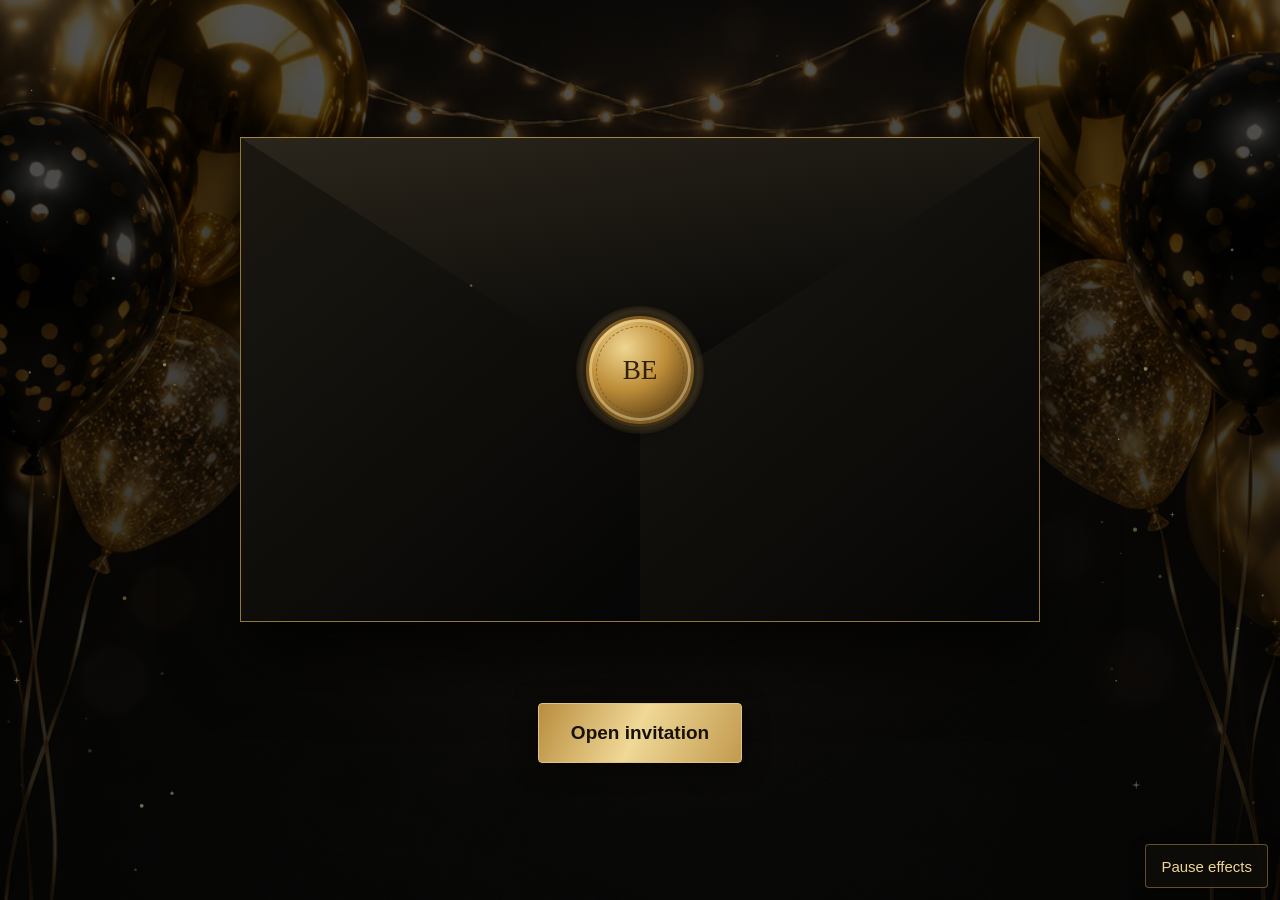
<file: index.html>
<!doctype html>
<html lang="en"><head><meta charset="utf-8"><meta name="viewport" content="width=device-width, initial-scale=1"><meta name="theme-color" content="#080706"><meta name="robots" content="noindex,nofollow"><meta name="description" content="An invitation from Brian."><meta property="og:title" content="Brian Eland"><meta property="og:description" content="An invitation from Brian."><title>Brian Eland</title><link rel="preload" href="balloons-gold.png" as="image"><link rel="preload" href="allura.ttf" as="font" type="font/ttf" crossorigin><link rel="stylesheet" href="style.css?v=20261110-scenes"><link rel="stylesheet" href="rsvp.css?v=20261110-scenes"></head>
<body class="opening-active"><div class="grain" aria-hidden="true"></div><canvas id="goldDust" aria-hidden="true"></canvas><button class="motion-control" id="motionToggle" type="button" hidden>Pause effects</button>
  <div class="opening" id="opening">
    <div class="envelope-scene" id="envelope" role="button" tabindex="0" aria-label="Open invitation">
      <div class="letter-opener" aria-hidden="true"><svg viewBox="0 0 380 70" xmlns="http://www.w3.org/2000/svg"><defs><linearGradient id="blade-gold" x1="0" y1="0" x2="0" y2="1"><stop stop-color="#f5efe0"/><stop offset=".47" stop-color="#d7bf86"/><stop offset=".52" stop-color="#78612b"/><stop offset="1" stop-color="#e7d8b6"/></linearGradient></defs><path d="M0 35 L267 17 L278 35 L267 53 Z" fill="url(#blade-gold)" stroke="#d7bf86"/><path d="M0 35 H272" stroke="#f4eedf" stroke-width="1.5"/><path d="M279 8 Q290 35 279 62" fill="none" stroke="#cfb069" stroke-width="7"/><rect x="286" y="22" width="69" height="26" rx="9" fill="#302711" stroke="#c5a865" stroke-width="4"/><path d="M300 24 V46 M311 24 V46 M322 24 V46 M333 24 V46" stroke="#a38540" stroke-width="2"/><circle cx="362" cy="35" r="13" fill="#5e4917" stroke="#d8bb78" stroke-width="4"/></svg></div>
      <div class="envelope"><div class="letter-slip"><span>YOU’RE INVITED</span><strong>FOR YOU.</strong><small>From Brian</small></div><div class="flap"></div><div class="front-left"></div><div class="front-right"></div><div class="seal" aria-hidden="true"><span>BE</span></div><div class="seal-piece left" aria-hidden="true">BE</div><div class="seal-piece right" aria-hidden="true">BE</div><i class="wax-fleck one" aria-hidden="true"></i><i class="wax-fleck two" aria-hidden="true"></i><i class="wax-fleck three" aria-hidden="true"></i></div>
    </div><button class="open-button" id="openButton" type="button">Open invitation</button>
  </div>



<main id="main" hidden><article id="inviteScene" class="invite" aria-labelledby="inviteTitle">
<div class="celebration-art" aria-hidden="true"><div class="art-base"></div><div class="balloon-group balloons-left"></div><div class="balloon-group balloons-right"></div><div class="fairy-lights"><i style="--x:31%;--y:1%;--delay:-.7s"></i><i style="--x:37%;--y:3%;--delay:-2s"></i><i style="--x:44%;--y:5%;--delay:-1.3s"></i><i style="--x:51%;--y:6%;--delay:-.1s"></i><i style="--x:60%;--y:4%;--delay:-2.9s"></i><i style="--x:69%;--y:1.5%;--delay:-1.8s"></i></div></div>
<header class="party-heading"><p class="join-us">PLEASE JOIN US TO CELEBRATE</p><h1 id="inviteTitle" aria-label="Brian Eland’s 70th birthday party"><span class="age">70</span><sup>th</sup><span class="party-title">BIRTHDAY PARTY</span></h1><p class="celebrating">CELEBRATING</p><p class="full-name">Brian Eland</p></header>
<div class="party-details"><div class="date-block"><time datetime="2026-12-05"><span class="weekday">SATURDAY</span><strong>5 DECEMBER</strong><span class="year">2026</span></time></div><div class="time-venue"><time class="party-time" datetime="2026-12-05T12:30:00+02:00">12h30</time><p class="venue"><a href="https://www.google.com/maps/search/?api=1&amp;query=8%20Celeste%20Crescent%20Discovery" target="_blank" rel="noopener noreferrer" aria-label="8 Celeste Crescent, Discovery. Open in Google Maps.">8 Celeste Crescent<br>Discovery</a></p></div></div>
<section class="dress" aria-label="Dress code"><p class="detail-label">DRESS CODE</p><p class="dress-name">Shirts &amp; denim</p><p class="dress-colours">White, black &amp; blue</p></section>
<section class="countdown" id="countdown" role="timer" aria-live="off" aria-label="Countdown to Brian’s 70th birthday" hidden><p class="countdown-label" id="countdownLabel">THE CELEBRATION STARTS IN</p><div class="countdown-numbers" id="countdownNumbers"><span><strong id="countDays">00</strong><small>DAYS</small></span><span><strong id="countHours">00</strong><small>HOURS</small></span><span><strong id="countMinutes">00</strong><small>MINUTES</small></span><span><strong id="countSeconds">00</strong><small>SECONDS</small></span></div></section>
<section class="rsvp" aria-labelledby="rsvpTitle"><h2 id="rsvpTitle">RSVP by <time datetime="2026-11-21">Saturday, 21 November 2026</time></h2><a class="rsvp-button" href="#rsvp">RSVP</a></section>
</article><!-- RSVP_SECTION_START -->
<section id="rsvp" class="rsvp-main rsvp-scene" aria-labelledby="rsvpPageTitle" tabindex="-1" hidden><div class="rsvp-card">
<p class="rsvp-event">Brian Eland's 70th birthday</p>
<h2 id="rsvpPageTitle">SHALL WE<br>EXPECT YOU?</h2>
<p class="rsvp-subtitle">We look forward to celebrating with you.</p>
<p class="rsvp-help">Please RSVP to one of the contacts below.</p>
<p class="rsvp-deadline">Reply by <time datetime="2026-11-21">Saturday, 21 November 2026</time>.</p>
<div class="rsvp-contact-list"><article class="rsvp-contact"><h3 class="rsvp-contact-name">Samantha</h3><span class="rsvp-contact-phone">083 299 9176</span><a class="whatsapp-button" href="https://wa.me/27832999176?text=Hi%20Samantha%2C%20I'd%20like%20to%20RSVP%20for%20Brian%20Eland's%2070th%20birthday%20on%205%20December%202026.%0A%0AName%3A%20%0AAttending%20(yes%2Fno)%3A%20%0ANumber%20attending%3A%20" target="_blank" rel="noopener noreferrer" aria-label="RSVP to Samantha on WhatsApp">WhatsApp Samantha <span aria-hidden="true">&#8599;</span></a></article>
<article class="rsvp-contact"><h3 class="rsvp-contact-name">Chantel</h3><span class="rsvp-contact-phone">071 870 3215</span><a class="whatsapp-button" href="https://wa.me/27718703215?text=Hi%20Chantel%2C%20I'd%20like%20to%20RSVP%20for%20Brian%20Eland's%2070th%20birthday%20on%205%20December%202026.%0A%0AName%3A%20%0AAttending%20(yes%2Fno)%3A%20%0ANumber%20attending%3A%20" target="_blank" rel="noopener noreferrer" aria-label="RSVP to Chantel on WhatsApp">WhatsApp Chantel <span aria-hidden="true">&#8599;</span></a></article>
<article class="rsvp-contact"><h3 class="rsvp-contact-name">Shaun</h3><span class="rsvp-contact-phone">083 473 5245</span><a class="whatsapp-button" href="https://wa.me/27834735245?text=Hi%20Shaun%2C%20I'd%20like%20to%20RSVP%20for%20Brian%20Eland's%2070th%20birthday%20on%205%20December%202026.%0A%0AName%3A%20%0AAttending%20(yes%2Fno)%3A%20%0ANumber%20attending%3A%20" target="_blank" rel="noopener noreferrer" aria-label="RSVP to Shaun on WhatsApp">WhatsApp Shaun <span aria-hidden="true">&#8599;</span></a></article></div>
<p class="rsvp-message-note">In WhatsApp, fill in your name, attendance and guest count, then tap Send.</p>
<nav class="rsvp-scene-nav" aria-label="Invitation navigation"><a class="rsvp-button" href="#inviteTitle">&larr; Back to invitation</a></nav>
</div></section>
<!-- RSVP_SECTION_END -->
</main><script src="script.js?v=20261110-scenes"></script></body></html>
</file>
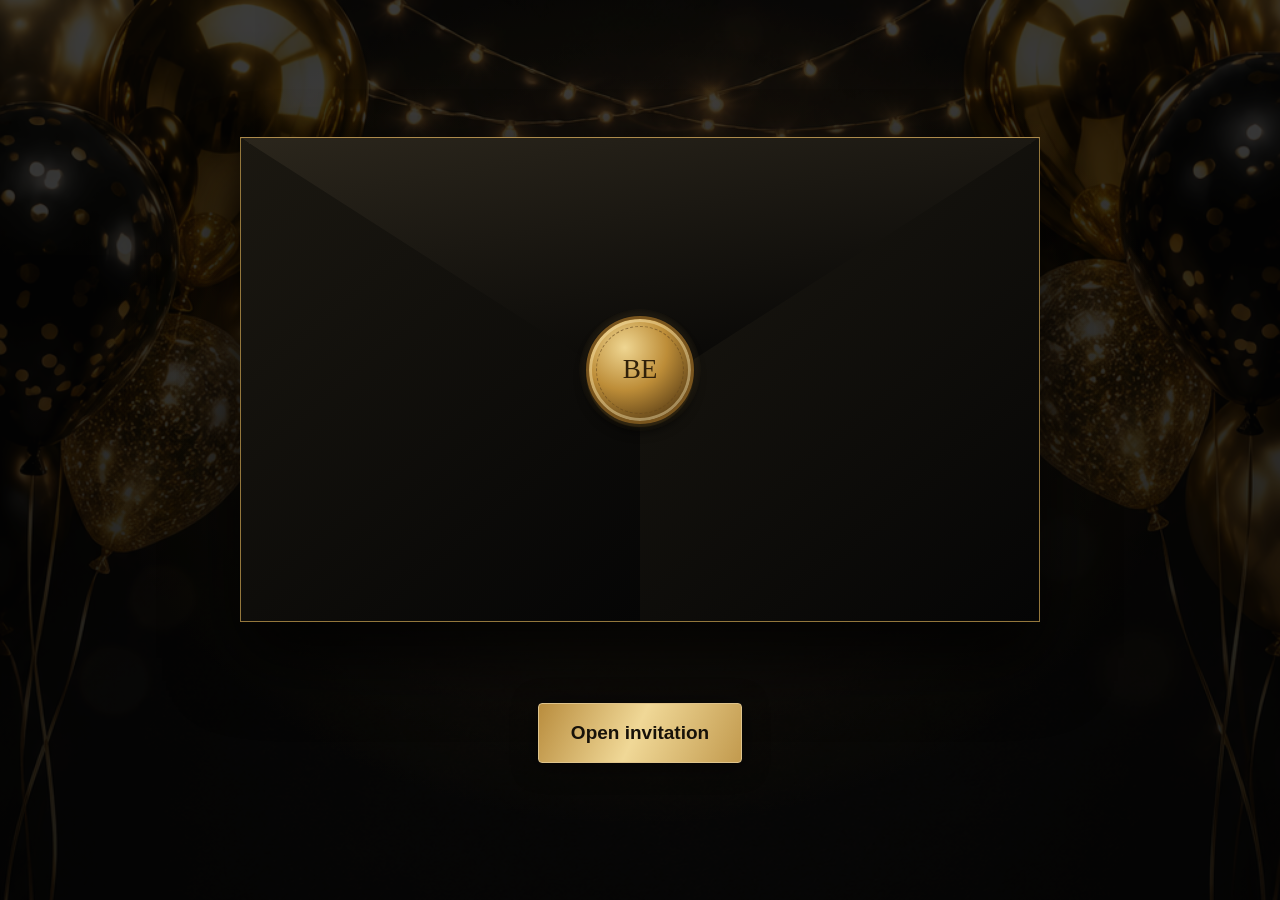
<file: rsvp.html>
<!doctype html><html lang="en"><head><meta charset="utf-8"><meta name="viewport" content="width=device-width, initial-scale=1"><meta name="robots" content="noindex,nofollow"><meta http-equiv="refresh" content="0; url=index.html#rsvp"><link rel="canonical" href="index.html#rsvp"><title>Brian Eland</title><style>body{margin:0;min-height:100svh;display:grid;place-items:center;background:#080706;color:#e7cf90;font:18px/1.5 Georgia,serif}a{color:inherit;padding:24px;text-align:center}</style></head><body><a href="index.html#rsvp">Open Brian's invitation and RSVP</a></body></html>
</file>
<file: style.css>
:root{color-scheme:dark;--paper:#f9f6ef;--muted:#dad1bd;--gold:#e9d39e;--line:#806f46;--seal-size:clamp(76px,13vw,108px)}
*{box-sizing:border-box}html{scroll-behavior:auto}body{margin:0;background:#050608;color:var(--paper);font:18px/1.55 Arial,Helvetica,sans-serif;overflow-x:hidden}.opening-active{overflow:hidden}button,a{-webkit-tap-highlight-color:transparent}button{font:inherit;cursor:pointer}a{color:inherit}button:focus-visible,a:focus-visible,[role=button]:focus-visible{outline:3px solid #fff2d4;outline-offset:7px}[hidden]{display:none!important}.grain{position:fixed;inset:0;z-index:30;pointer-events:none;opacity:.09;background-image:url("data:image/svg+xml,%3Csvg viewBox='0 0 160 160' xmlns='http://www.w3.org/2000/svg'%3E%3Cfilter id='n'%3E%3CfeTurbulence type='fractalNoise' baseFrequency='.85' numOctaves='3' stitchTiles='stitch'/%3E%3C/filter%3E%3Crect width='100%25' height='100%25' filter='url(%23n)' opacity='.45'/%3E%3C/svg%3E")}
/* Keep the floating stationery and wax-seal reveal. */
.opening{position:fixed;inset:0;z-index:40;display:flex;flex-direction:column;align-items:center;justify-content:center;gap:clamp(48px,9vh,95px);background:radial-gradient(ellipse at 50% 45%,#3b2e1077,transparent 58%),#030405;overflow:hidden;transition:opacity .65s ease}.opening.gone{opacity:0;pointer-events:none}.envelope-scene{position:relative;width:min(88vw,800px,100svh);aspect-ratio:1.65;perspective:1300px;cursor:pointer;filter:drop-shadow(0 36px 35px #000000cc);animation:envelope-float 5s ease-in-out infinite}.envelope-scene.is-hovered{filter:drop-shadow(0 45px 34px #000000cc) drop-shadow(0 0 17px #c8aa6438)}
@keyframes envelope-float{50%{transform:translateY(-14px) rotate(-1deg)}}
.envelope{position:absolute;inset:0;border:1px solid #71613c;background:linear-gradient(145deg,#1b1914,#050608 75%);box-shadow:inset 0 0 0 5px #0e0c09,inset 0 0 0 6px #c8aa6440;transform:translate3d(0,var(--lift-y,0),0) rotateX(var(--tilt-x,0)) rotateY(var(--tilt-y,0));transition:transform .35s cubic-bezier(.2,.8,.2,1)}.envelope:before,.envelope:after{content:"";position:absolute;inset:12px;border:1px solid #c8aa6438;pointer-events:none}.envelope:after{inset:22px;border-color:#c8aa6414}.flap{position:absolute;top:-1px;left:-1px;width:calc(100% + 2px);height:57%;transform-origin:top center;transform-style:preserve-3d;z-index:5;clip-path:polygon(0 0,100% 0,50% 100%);background:linear-gradient(170deg,#302b20,#0e0d0a 70%);border-top:1px solid #947f4d;transition:transform 1.5s cubic-bezier(.2,.8,.16,1),z-index 0s .6s}.front-left,.front-right{position:absolute;bottom:0;width:50%;height:100%;z-index:6;background:linear-gradient(140deg,#1c1a14,#030405);border-top:1px solid #c8aa6448}.front-left{left:0;clip-path:polygon(0 0,100% 53%,100% 100%,0 100%)}.front-right{right:0;clip-path:polygon(0 53%,100% 0,100% 100%,0 100%)}.letter-slip{position:absolute;left:10%;bottom:8%;width:80%;height:82%;z-index:2;display:flex;flex-direction:column;justify-content:flex-start;align-items:center;padding:10% 5%;gap:18px;background:linear-gradient(100deg,#c3b9a0,#f6f2e8 15%,#e5dcc8 82%,#b4a789);color:#392e15;box-shadow:0 0 0 1px #b4a175,0 18px 18px #00000066;transition:transform 1.65s cubic-bezier(.18,.8,.2,1) .65s;font-family:Georgia,serif}.letter-slip span{font-size:clamp(.55rem,1.6vw,.8rem);letter-spacing:.17em}.letter-slip strong{font-weight:400;font-size:clamp(2rem,6vw,4rem);letter-spacing:.08em}.letter-slip small{font-size:clamp(.7rem,2vw,1rem);font-style:italic}
.seal,.seal-piece{position:absolute;left:50%;top:48%;transform:translate(-50%,-50%);width:var(--seal-size);height:var(--seal-size);display:grid;place-items:center;border-radius:50%;border:3px solid #30250a;background:radial-gradient(circle at 35% 28%,#c5a14d,#87671b 43%,#46340a 75%);color:#fff4db;box-shadow:0 3px 1px #0f0e0b,0 7px 11px #000000aa,inset 0 0 0 3px #f8eac838;font:clamp(1.2rem,3vw,1.7rem) Georgia,serif;pointer-events:none}.seal{z-index:9}.seal:after{content:"";position:absolute;inset:7px;border:1px dashed #f8eac873;border-radius:50%}.seal-piece{z-index:10;opacity:0}.seal-piece.left{clip-path:polygon(0 0,58% 0,43% 30%,55% 50%,41% 72%,50% 100%,0 100%);--split-x:-110px;--split-y:70px;--split-angle:-48deg}.seal-piece.right{clip-path:polygon(58% 0,100% 0,100% 100%,50% 100%,41% 72%,55% 50%,43% 30%);--split-x:110px;--split-y:95px;--split-angle:52deg}.envelope-scene.cutting{animation:guest-camera 4.7s cubic-bezier(.2,.7,.2,1) forwards}@keyframes guest-camera{0%{transform:scale(1)}28%{transform:scale(1.1) rotate(-2deg)}62%{transform:scale(1.2) translateY(8%)}100%{transform:scale(1.3) translateY(12%)}}.cutting .seal{animation:seal-impact .25s 1.05s forwards}@keyframes seal-impact{0%{opacity:1;transform:translate(-50%,-50%) scale(1)}40%{opacity:1;transform:translate(-50%,-50%) scale(1.18)}100%{opacity:0}}.cutting .seal-piece{animation:seal-split 1.3s 1.12s ease-out both}@keyframes seal-split{0%{opacity:0;transform:translate(-50%,-50%)}8%{opacity:1}65%{opacity:1}100%{opacity:0;transform:translate(calc(-50% + var(--split-x)),calc(-50% + var(--split-y))) rotate(var(--split-angle))}}
.letter-opener{position:absolute;z-index:15;left:50%;top:48%;width:clamp(230px,48vw,440px);height:auto;aspect-ratio:380/70;transform-origin:0 50%;filter:drop-shadow(0 10px 8px #00000099);pointer-events:none;opacity:0}.letter-opener svg{display:block;width:100%;height:100%;overflow:visible}.cutting .letter-opener{animation:blade-sweep 2.5s cubic-bezier(.36,.05,.32,1) both}@keyframes blade-sweep{0%{opacity:0;transform:translate(45vw,-40vh) rotate(-48deg)}16%{opacity:1}42%{opacity:1;transform:translate(0,-50%) rotate(-32deg)}54%{opacity:1;transform:translate(-22px,0) rotate(-26deg)}76%{opacity:1}100%{opacity:0;transform:translate(-70vw,40vh) rotate(-12deg)}}.wax-fleck{position:absolute;z-index:12;left:50%;top:48%;width:16px;height:11px;background:#a27d28;border-radius:50%;opacity:0;pointer-events:none}.cutting .wax-fleck{animation:wax-fleck 1.45s 1.08s ease-out both}.cutting .wax-fleck.two,.cutting .wax-fleck.three{animation-delay:1.12s}.wax-fleck.one{--wx:-160px;--wy:-100px}.wax-fleck.two{--wx:170px;--wy:-80px}.wax-fleck.three{--wx:70px;--wy:150px}@keyframes wax-fleck{0%{opacity:0;transform:translate(0,0) scale(.35)}20%{opacity:1}100%{opacity:0;transform:translate(var(--wx),var(--wy)) rotate(100deg) scale(.6)}}.opened .flap{transform:rotateX(-168deg);z-index:1}.opened .letter-slip{transform:translateY(-72%) rotate(-3deg)}.open-button{border:1px solid #d5c08e;border-radius:4px;background:#f0dcae;color:#181510;font-size:19px;font-weight:600;padding:14px 32px;min-height:54px;position:relative;z-index:20}.open-button:hover{background:#fff2d3}.opening.is-playing .open-button{opacity:0;pointer-events:none}

@font-face{font-family:Allura;src:url('allura.ttf') format('truetype');font-weight:400;font-style:normal;font-display:swap}
:root{--paper:#f6f3ec;--muted:#d4cbbb;--gold:#e5c06e;--line:#ac8950}
body{background:#080706;color:var(--paper)}
.opening{background:radial-gradient(ellipse at 50% 45%,#5a401c66,transparent 60%),#050504;isolation:isolate}
.opening:before{content:"";position:absolute;inset:0;z-index:-1;pointer-events:none;background:linear-gradient(#0007,#000b),url('balloons-gold.png') center top/cover no-repeat;opacity:.6}
.envelope{background:linear-gradient(145deg,#1a1813,#070706 75%);border-color:#94773c;box-shadow:inset 0 0 0 5px #11100d,inset 0 0 0 6px #bd955650}
.flap{background:linear-gradient(170deg,#2b261c,#0b0a08 70%);border-top-color:#ad8b4c}
.front-left,.front-right{background:linear-gradient(140deg,#1b1811,#050505)}
.seal,.seal-piece{background:radial-gradient(circle at 35% 28%,#efd692,#bd8d38 43%,#644619 78%);color:#31210a;border-color:#74501b;box-shadow:0 3px 1px #241b0b,0 7px 11px #000a,inset 0 0 0 3px #fff1bf66}
.seal:after{border-color:#67491f99}.open-button{background:linear-gradient(115deg,#b98d3e,#f0d897 48%,#c29a4e);color:#171209;border-color:#dec38b;box-shadow:0 3px 25px #0008;min-height:54px}.open-button:hover{background:#f6df9f}
main{min-height:100svh;padding:30px 20px 38px;background:radial-gradient(ellipse at 50% 30%,#49351c33,transparent 65%),#080706}
#main{overflow:hidden}
.invite{position:relative;isolation:isolate;width:min(100%,620px);margin:auto;padding:174px 49px 28px;background:transparent;box-shadow:none;animation:arrive .7s ease both;text-align:center}
.invite:before{content:"";position:absolute;inset:0 0 auto;aspect-ratio:2/3;z-index:-2;pointer-events:none;background:url('balloons-gold.png') center top/100% auto no-repeat;mask-image:linear-gradient(#000 0%,#000 76%,transparent 100%)}
.invite:after{display:none}
.party-heading p{margin:0}.join-us{font-size:13px;line-height:1.4;letter-spacing:2px;color:#f5f3ef;text-shadow:0 2px 12px #000}
h1{font-weight:700;line-height:1;margin:10px 0 0;position:relative;white-space:nowrap}
#inviteTitle:focus{outline:none}
.age{display:inline-block;font-family:Arial,Helvetica,sans-serif;font-weight:800;font-size:165px;line-height:.95;letter-spacing:-8px;padding-right:5px;color:#e6c36f;background:#d4ac58 url('gold-glitter.svg') center/105px 105px;background-clip:text;-webkit-background-clip:text;-webkit-text-fill-color:transparent;filter:drop-shadow(0 2px 2px #0008)}
h1 sup{font-size:37px;font-weight:700;position:relative;vertical-align:top;top:8px;letter-spacing:-1px;margin-left:3px;color:#f9f9f7}
.party-title{display:block;font:700 37px/1.2 Arial,Helvetica,sans-serif;letter-spacing:4px;color:#fff;margin:7px -10px 0;text-shadow:0 2px 5px #000a}
.celebrating{font-size:12px;line-height:1.5;letter-spacing:2px;padding-top:12px;color:#e9e5dd}
.full-name{font:400 67px/1.1 Allura,'Brush Script MT',cursive;color:#eac467;text-shadow:0 2px 2px #000b;white-space:nowrap;padding:2px 0 12px;margin-inline:-18px!important}
.party-details{display:grid;grid-template-columns:.92fr 1.3fr;align-items:center;gap:20px;border-top:2px dotted #ded7c1b3;padding:18px 0 13px}
.date-block{border-right:1px dotted #d6c79fa6;padding:2px 20px 5px 0}.date-block time{display:flex;flex-direction:column;gap:3px}
.weekday{font-size:17px;letter-spacing:2px;line-height:1.6}.date-block strong{font-size:24px;letter-spacing:.8px;line-height:1.5}.year{font-size:19px;letter-spacing:3px}
.party-time{display:block;font:400 48px/1.05 Allura,'Brush Script MT',cursive;color:#efc96a}.venue{font-size:19px;line-height:1.45;margin:6px 0 0}.venue a{display:inline-flex;align-items:center;justify-content:center;min-height:48px;text-decoration:none}.venue a:hover{text-decoration:underline;text-underline-offset:5px}
.dress{padding:3px 0 17px;border-bottom:2px dotted #ded7c1b3}.dress p{margin:0}.detail-label{font-size:12px;letter-spacing:2px;color:#d6cfc0}.dress-name{font-size:20px;line-height:1.6}.dress-colours{font-size:17px;color:#ddd6c8;line-height:1.5}
.rsvp{padding-top:18px}h2{font:400 17px/1.5 Arial,Helvetica,sans-serif;margin:0;color:#eee8dc}h2 time{white-space:nowrap}.phone{display:inline-flex;align-items:center;justify-content:center;min-height:48px;font-size:25px;letter-spacing:2px;font-weight:600;text-decoration:none;color:#efd28b;margin-top:2px}.phone:hover{text-decoration:underline;text-underline-offset:6px}.sr-only{position:absolute;width:1px;height:1px;padding:0;margin:-1px;overflow:hidden;clip:rect(0,0,0,0);white-space:nowrap;border:0}
@keyframes arrive{from{opacity:0;transform:translateY(12px)}to{opacity:1;transform:none}}
@media(max-width:650px){main{padding:16px 12px 22px}.invite{padding:clamp(105px,26vw,155px) 29px 23px}.join-us{font-size:11px;letter-spacing:1.4px}.age{font-size:clamp(112px,28vw,155px);letter-spacing:-6px}h1 sup{font-size:29px;top:5px}.party-title{font-size:clamp(23px,6vw,34px);letter-spacing:2.5px;margin-top:8px}.celebrating{font-size:11px;padding-top:12px}.full-name{font-size:clamp(39px,10vw,61px);padding:4px 0 12px;margin-inline:-14px!important}.party-details{gap:13px;padding-top:16px;grid-template-columns:.92fr 1.3fr}.date-block{padding-right:13px}.weekday{font-size:14px;letter-spacing:1.2px}.date-block strong{font-size:18px;letter-spacing:.2px}.year{font-size:17px;letter-spacing:2px}.party-time{font-size:39px}.venue{font-size:17px;line-height:1.4;margin-top:5px}.dress-name{font-size:19px}.dress-colours{font-size:16px}.detail-label{font-size:11px}.dress{padding-bottom:14px}h2{font-size:16px}.rsvp{padding-top:13px}.phone{font-size:23px;letter-spacing:1.6px}.letter-slip{gap:10px}.envelope-scene{width:min(90vw,105svh)}}
@media(max-width:350px){.invite{padding-inline:22px}.full-name{font-size:36px}.join-us{font-size:10px}.party-title{font-size:22px}.party-details{gap:10px}.date-block{padding-right:10px}.weekday{font-size:13px}.date-block strong{font-size:16px}.venue{font-size:16px}h2{font-size:15px}}
@media(prefers-reduced-motion:reduce){*,*:before,*:after{animation:none!important;transition:none!important}.letter-opener,.seal-piece,.wax-fleck{display:none!important}.invite{opacity:1;transform:none}}

/* Separate the original balloon artwork into moving corners and a still centre. */
.invite:before{display:none}
.celebration-art{position:absolute;top:-30px;left:50%;width:min(1120px,100vw);aspect-ratio:2/3;transform:translateX(-50%);z-index:-2;pointer-events:none;overflow:hidden;mask-image:linear-gradient(90deg,transparent,#000 7%,#000 93%,transparent),linear-gradient(180deg,transparent,#000 4%,#000 45%,transparent 92%);mask-composite:intersect}
.art-base,.balloon-group{position:absolute;inset:0;background:url('balloons-gold.png') center top/100% auto no-repeat}
.art-base{mask-image:linear-gradient(90deg,transparent 27%,#000 33%,#000 67%,transparent 73%),linear-gradient(transparent 27%,#000 35%);mask-composite:add}
.balloon-group{will-change:transform}
.balloons-left{clip-path:polygon(0 0,39% 0,36% 45%,0 48%);transform-origin:17% 8%;animation:balloon-sway-left 7.4s ease-in-out infinite}
.balloons-right{clip-path:polygon(61% 0,100% 0,100% 48%,64% 45%);transform-origin:84% 7%;animation:balloon-sway-right 8.7s -2.4s ease-in-out infinite}
@keyframes balloon-sway-left{0%,100%{transform:translate3d(-1px,2px,0) rotate(-.8deg)}50%{transform:translate3d(4px,-7px,0) rotate(1.1deg)}}
@keyframes balloon-sway-right{0%,100%{transform:translate3d(1px,-2px,0) rotate(.8deg)}50%{transform:translate3d(-4px,6px,0) rotate(-1.1deg)}}
.fairy-lights{position:absolute;inset:0;pointer-events:none}
.fairy-lights i{position:absolute;left:var(--x);top:var(--y);width:4px;height:4px;border-radius:50%;background:#fff7d9;box-shadow:0 0 8px 3px #fbd27c80,0 0 19px 8px #dca83f24;animation:fairy-twinkle 3.7s var(--delay) ease-in-out infinite}
@keyframes fairy-twinkle{0%,100%{opacity:.3;transform:scale(.8)}50%{opacity:.9;transform:scale(1.3)}}
.opening:before{animation:opening-glow 9s ease-in-out infinite}
@keyframes opening-glow{0%,100%{opacity:.42}50%{opacity:.65}}
.seal:before{content:"";position:absolute;inset:-13px;border-radius:50%;background:radial-gradient(circle,transparent 48%,#e9be632a 65%,transparent 74%);animation:seal-halo 4.8s ease-in-out infinite}
@keyframes seal-halo{0%,100%{opacity:.4;transform:scale(.95)}50%{opacity:.9;transform:scale(1.14)}}
.age{background-image:linear-gradient(115deg,transparent 34%,#fff4c5b3 49%,transparent 64%),url('gold-glitter.svg');background-size:280% 100%,105px 105px;background-position:160% 0,0 0;animation:gold-sheen 7.5s ease-in-out infinite}
@keyframes gold-sheen{0%,30%{background-position:160% 0,0 0}65%,100%{background-position:-90% 0,0 0}}
.invitation-open .join-us{animation:soft-premiere 1s .08s ease both}
.invitation-open h1{animation:number-premiere 1.55s cubic-bezier(.16,.8,.2,1) both}
.invitation-open .full-name{animation:soft-premiere 1.3s .28s ease both}
.invitation-open .celebrating{animation:soft-premiere 1s .2s ease both}
.invitation-open .party-details{animation:soft-premiere 1.15s .45s ease both}
.invitation-open .dress{animation:soft-premiere 1.15s .6s ease both}
.invitation-open .rsvp{animation:soft-premiere 1.15s .75s ease both}
.intro-complete .join-us,.intro-complete h1,.intro-complete .full-name,.intro-complete .celebrating,.intro-complete .party-details,.intro-complete .dress,.intro-complete .rsvp{animation:none!important}
@keyframes number-premiere{from{opacity:0;transform:translateY(22px) scale(1.16)}to{opacity:1;transform:none}}
@keyframes soft-premiere{from{opacity:0;transform:translateY(16px)}to{opacity:1;transform:none}}
#goldDust{position:fixed;inset:0;z-index:45;width:100%;height:100%;pointer-events:none;opacity:.85}
.motion-control{position:fixed;z-index:70;right:max(12px,env(safe-area-inset-right));bottom:max(12px,env(safe-area-inset-bottom));min-height:44px;padding:9px 15px;font:15px/1.4 Arial,Helvetica,sans-serif;color:#f0d594;background:#0d0c09ed;border:1px solid #b7924a80;border-radius:4px;box-shadow:0 3px 15px #0007}
.motion-control:hover{background:#282014}.motion-paused *,.motion-paused *:before,.motion-paused *:after{animation:none!important;transition:none!important}.motion-paused #goldDust{display:none}
@media(max-width:650px){main{padding-bottom:70px}.motion-control{font-size:14px;padding:9px 12px}.invitation-open .motion-control{top:max(12px,env(safe-area-inset-top));bottom:auto}}
@media(prefers-reduced-motion:reduce){#goldDust,.motion-control{display:none!important}.balloon-group{will-change:auto}.invite h1,.invite .join-us,.invite .full-name,.invite .celebrating,.invite .party-details,.invite .dress,.invite .rsvp{animation:none!important;opacity:1;transform:none}}

.countdown{padding:17px 0 19px;border-bottom:2px dotted #ded7c1b3}
.countdown-label{margin:0 0 12px;font:12px/1.6 Arial,Helvetica,sans-serif;letter-spacing:1.8px;color:#e6d4ab}
.countdown-numbers{display:grid;grid-template-columns:repeat(4,minmax(0,1fr));gap:10px;max-width:400px;margin:auto}
.countdown-numbers span{display:flex;flex-direction:column;gap:5px;padding:8px 3px 6px;background:#0a090680;border:1px solid #ad8b4a66;border-radius:3px}
.countdown-numbers strong{font:400 36px/1.1 Georgia,serif;font-variant-numeric:tabular-nums;color:#f0d38b}
.countdown-numbers small{font:11px/1.5 Arial,Helvetica,sans-serif;letter-spacing:1px;color:#ece5d5}
@media(max-width:650px){.countdown{padding:15px 0 17px}.countdown-label{font-size:10px;letter-spacing:1.2px}.countdown-numbers{gap:7px}.countdown-numbers strong{font-size:29px}.countdown-numbers small{font-size:9px;letter-spacing:.6px}}
</file>
<file: rsvp.css>
.rsvp-button,.whatsapp-button{display:inline-flex;align-items:center;justify-content:center;gap:9px;min-height:56px;padding:13px 22px;border:1px solid #c4a35e;border-radius:0;background:transparent;color:#e7cf90;font:600 17px/1.4 'Courier New',monospace;letter-spacing:1px;text-align:center;text-decoration:none;text-transform:uppercase}
.rsvp-button{min-width:190px;margin-top:16px}
.rsvp-button:hover,.whatsapp-button:hover{background:#d4b56d1a;border-color:#f0dca5;color:#fff0c3}
.rsvp-page{min-height:100svh;background:#100d0c;color:#e7cf90}
.rsvp-page .grain{opacity:.16}
.rsvp-page .rsvp-main{position:relative;isolation:isolate;min-height:100svh;padding:26px 28px 44px;background:radial-gradient(ellipse at 50% 15%,#3d261c35,transparent 72%),repeating-linear-gradient(120deg,#b5935f03 0 1px,transparent 1px 5px),#100d0c}
.rsvp-main:before{content:"";position:absolute;inset:0;z-index:-1;pointer-events:none;background-image:radial-gradient(circle at 13% 17%,#b68a4144 0 1px,transparent 1.5px),radial-gradient(circle at 77% 66%,#b68a4138 0 .8px,transparent 1.4px),radial-gradient(circle at 49% 37%,#b68a4136 0 1px,transparent 1.6px);background-size:219px 263px,307px 241px,337px 383px}
.rsvp-card{width:min(100%,1180px);margin:auto;padding:0;border:0;background:transparent;box-shadow:none;text-align:center}
.rsvp-back{display:flex;align-items:center;width:max-content;max-width:100%;min-height:48px;margin:0 0 22px;color:#d9c391;font:400 17px/1.5 Georgia,'Times New Roman',serif;text-align:left;text-decoration:none;text-underline-offset:5px}
.rsvp-back:hover{text-decoration:underline;color:#fff0c3}
.rsvp-event{margin:0 0 15px;color:#d9c391;font:400 17px/1.5 Georgia,'Times New Roman',serif;letter-spacing:1.3px}
#rsvpPageTitle{margin:0;color:#ecd49b;font:400 clamp(58px,8.8vw,110px)/.98 Georgia,'Times New Roman',serif;letter-spacing:-2px;white-space:normal;text-wrap:balance}
.rsvp-subtitle{margin:26px 0 15px;color:#e5c88a;font:italic 400 clamp(23px,2.6vw,29px)/1.4 Georgia,'Times New Roman',serif;text-wrap:balance}
.rsvp-help,.rsvp-deadline{margin:0;color:#e7cf99;font:400 19px/1.55 Georgia,'Times New Roman',serif}
.rsvp-deadline{margin-top:3px}
.rsvp-deadline time{white-space:nowrap}
.rsvp-contact-list{display:grid;grid-template-columns:repeat(3,minmax(0,1fr));gap:20px;margin:34px 0 0;padding:0}
.rsvp-contact{min-width:0;padding:25px 22px 24px;border:1px solid #a4864c73;background:#0d0b0966}
.rsvp-contact-name{margin:0;color:#ecd49b;font:400 clamp(30px,3.3vw,39px)/1.3 Georgia,'Times New Roman',serif;overflow-wrap:anywhere}
.rsvp-contact-phone{display:block;margin:13px 0 23px;color:#e5dcc5;font:400 18px/1.5 'Courier New',monospace;font-variant-numeric:tabular-nums;letter-spacing:.2px;white-space:nowrap}
.whatsapp-button{width:100%;min-height:52px;padding:11px 10px;font-size:17px;letter-spacing:.3px}
.whatsapp-button span{font-size:18px;line-height:1}
.rsvp-message-note{max-width:720px;margin:24px auto 0;color:#d6c7a4;font:400 17px/1.6 Georgia,'Times New Roman',serif;text-wrap:balance}
@media(max-width:900px){.rsvp-page .rsvp-main{padding:22px 24px 36px}.rsvp-contact-list{grid-template-columns:1fr;max-width:560px;margin:28px auto 0;gap:18px}.rsvp-contact{padding:24px 28px}.rsvp-contact-name{font-size:36px}.whatsapp-button{max-width:420px}.rsvp-back{margin-bottom:20px}#rsvpPageTitle{font-size:clamp(55px,10vw,88px)}.rsvp-subtitle{margin-top:22px}.rsvp-button{width:100%;max-width:280px}}
@media(max-width:480px){.rsvp-page .rsvp-main{padding:14px 18px 30px}.rsvp-event{margin-bottom:16px;font-size:17px;letter-spacing:.3px}#rsvpPageTitle{font-size:clamp(45px,12vw,58px);letter-spacing:-1.2px}.rsvp-subtitle{font-size:23px;margin:22px 0 15px}.rsvp-help,.rsvp-deadline{font-size:18px}.rsvp-deadline time{white-space:normal}.rsvp-contact{padding:23px 19px}.rsvp-contact-name{font-size:33px}.rsvp-contact-phone{margin:11px 0 20px}.rsvp-back{margin-bottom:18px}.rsvp-message-note{font-size:17px}}
@media(prefers-reduced-motion:reduce){.rsvp-button,.whatsapp-button,.rsvp-card{animation:none;transition:none}}

/* RSVP is a screen within the invitation; only the active screen is shown. */
.showing-rsvp #main{background:radial-gradient(ellipse at 50% 15%,#3d261c35,transparent 72%),repeating-linear-gradient(120deg,#b5935f03 0 1px,transparent 1px 5px),#100d0c}
.showing-rsvp .grain{opacity:.16}
.rsvp-scene{position:relative;isolation:isolate;width:100%;min-height:calc(100svh - 68px);margin:0 auto;padding:18px 8px 10px;border:0;background:transparent;animation:rsvp-scene-arrive .35s ease both}
.rsvp-scene:before{opacity:.65;mask-image:linear-gradient(transparent,#000 12%,#000 90%,transparent)}
.rsvp-scene:focus,.rsvp-scene #rsvpPageTitle:focus{outline:none}
.rsvp-scene-nav{display:flex;justify-content:center;margin-top:28px}
.rsvp-scene-nav .rsvp-button{width:min(100%,340px);max-width:none;min-width:0;margin:0;padding:13px 18px;letter-spacing:.5px;white-space:normal;text-wrap:balance}
@keyframes rsvp-scene-arrive{from{opacity:0;transform:translateY(6px)}to{opacity:1;transform:none}}
@media(max-width:1000px){.rsvp-scene .rsvp-contact-list{grid-template-columns:1fr;max-width:560px;margin:28px auto 0;gap:18px}.rsvp-scene .rsvp-contact{padding:24px 28px}.rsvp-scene .whatsapp-button{max-width:420px}}
@media(max-width:650px){.showing-rsvp #main{padding-top:76px}.showing-rsvp .motion-control{position:absolute;top:12px;bottom:auto}.rsvp-scene{min-height:calc(100svh - 146px);padding:6px 0 8px}.rsvp-scene .rsvp-contact{padding:23px 19px}.rsvp-scene-nav{margin-top:24px}.rsvp-scene-nav .rsvp-button{width:100%;max-width:340px;min-width:0}}
@media(prefers-reduced-motion:reduce){.rsvp-scene{animation:none}}
</file>
